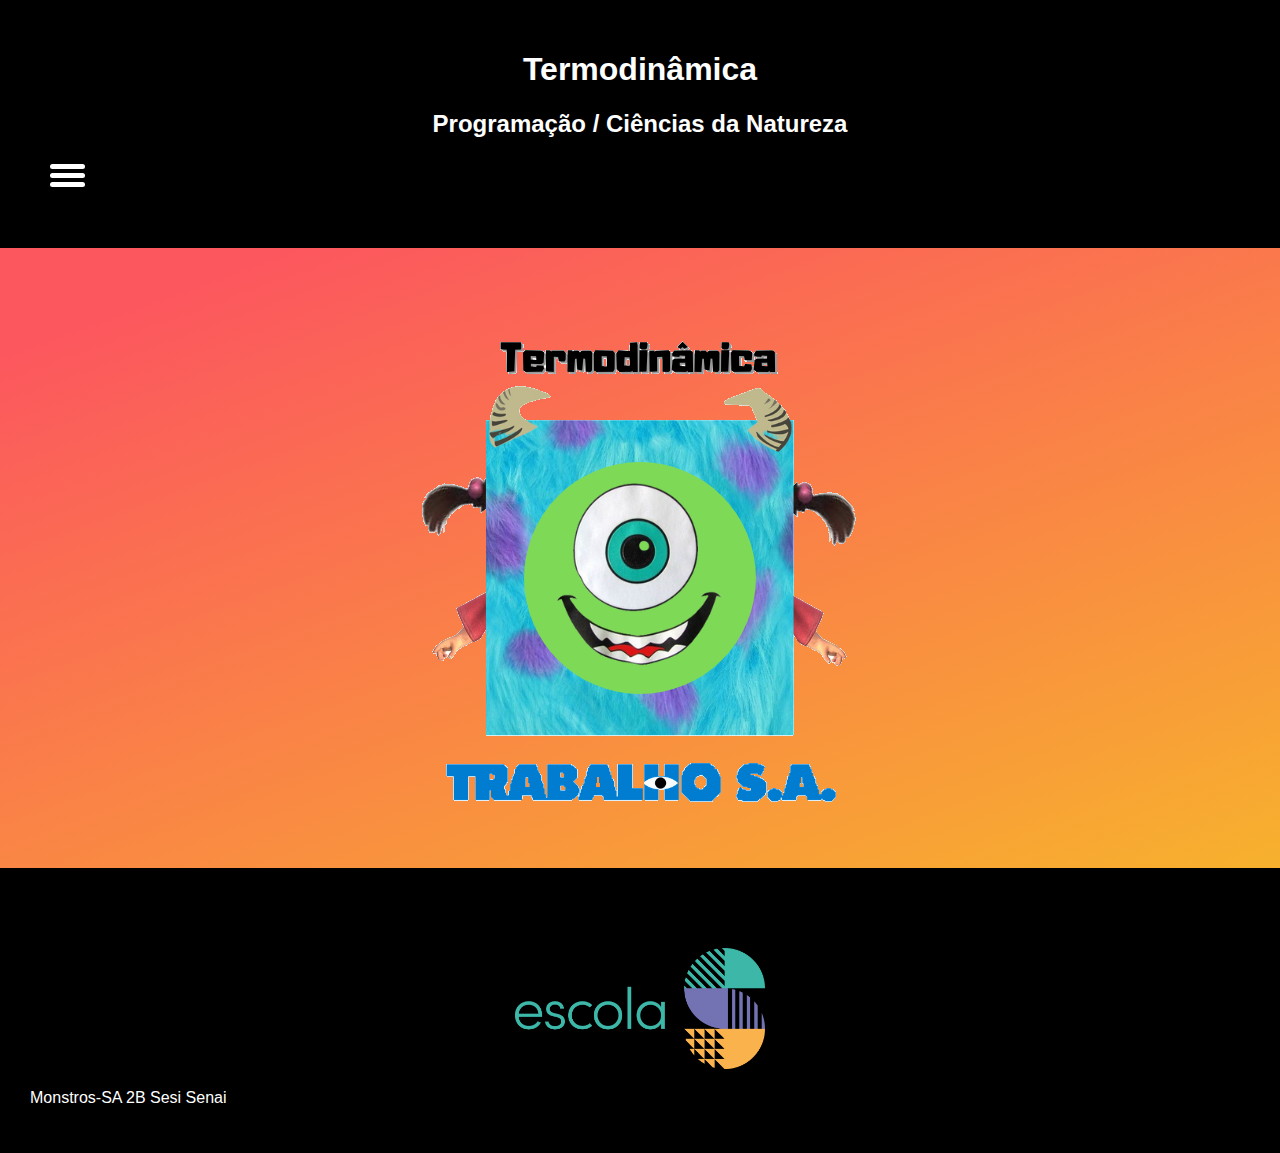
<file: index.html>
<!DOCTYPE html>
<html lang="pt-br">
<head>
    <meta charset="UTF-8">
    <meta http-equiv="X-UA-Compatible" content="IE=edge">
    <meta name="viewport" content="width=device-width, initial-scale=1.0">
    <title>Termodinâmica</title>
    <link rel="stylesheet" href="./css/estilo.css">
    <link rel="icon" href="img/LOGO TRABALHO S.A..png">
</head>
<body>
    <nav id="top"> 
        <center><h1 class="efeito">Termodinâmica</h1></center>
        <center><h2 class="efeito">Programação / Ciências da Natureza</h2></center>
        <div id="menu-bar" onclick="OnclickMenu()">
            <div id="menu">
            <div id="bar1" class="bar"></div>
            <div id="bar2" class="bar"></div>    
            <div id="bar3" class="bar"></div>

            </div>
            <ul class="nav" id="nav">
              <li><a href="index.html">Início</a></li> 
              <li><a href="editorial.html">Editorial</a></li> 
              <li><a href="leis.html">Leis</a></li> 
              <li><a href="calculadora.html">Calculadora</a></li> 
              <li><a href="projeto.html">Nosso Projeto</a></li> 

            </ul>
        </div>
        <div class="menu-bg" id="menu-bg"></div>
    </nav>
    <section>
        <header class="main">
                
            <center><img id="logo" src="img/LOGO TRABALHO S.A..png" alt=""></center><br><br>
    </header>
    </section>

    <footer id="bottom">
        <center><img id="escola-s" src="img/logoS.png" alt=""></center>
        <p id="text-fb">Monstros-SA 2B Sesi Senai</p>
    </footer>

 <script src="js/menu.js"></script>
 <link rel="preconnect" href="https://fonts.googleapis.com">
 <link rel="preconnect" href="https://fonts.gstatic.com" crossorigin>
 <link href="https://fonts.googleapis.com/css2?family=Archivo:wght@300&display=swap" rel="stylesheet">
 
    <!-- aaaaaa -->

</body>
</html>
</file>
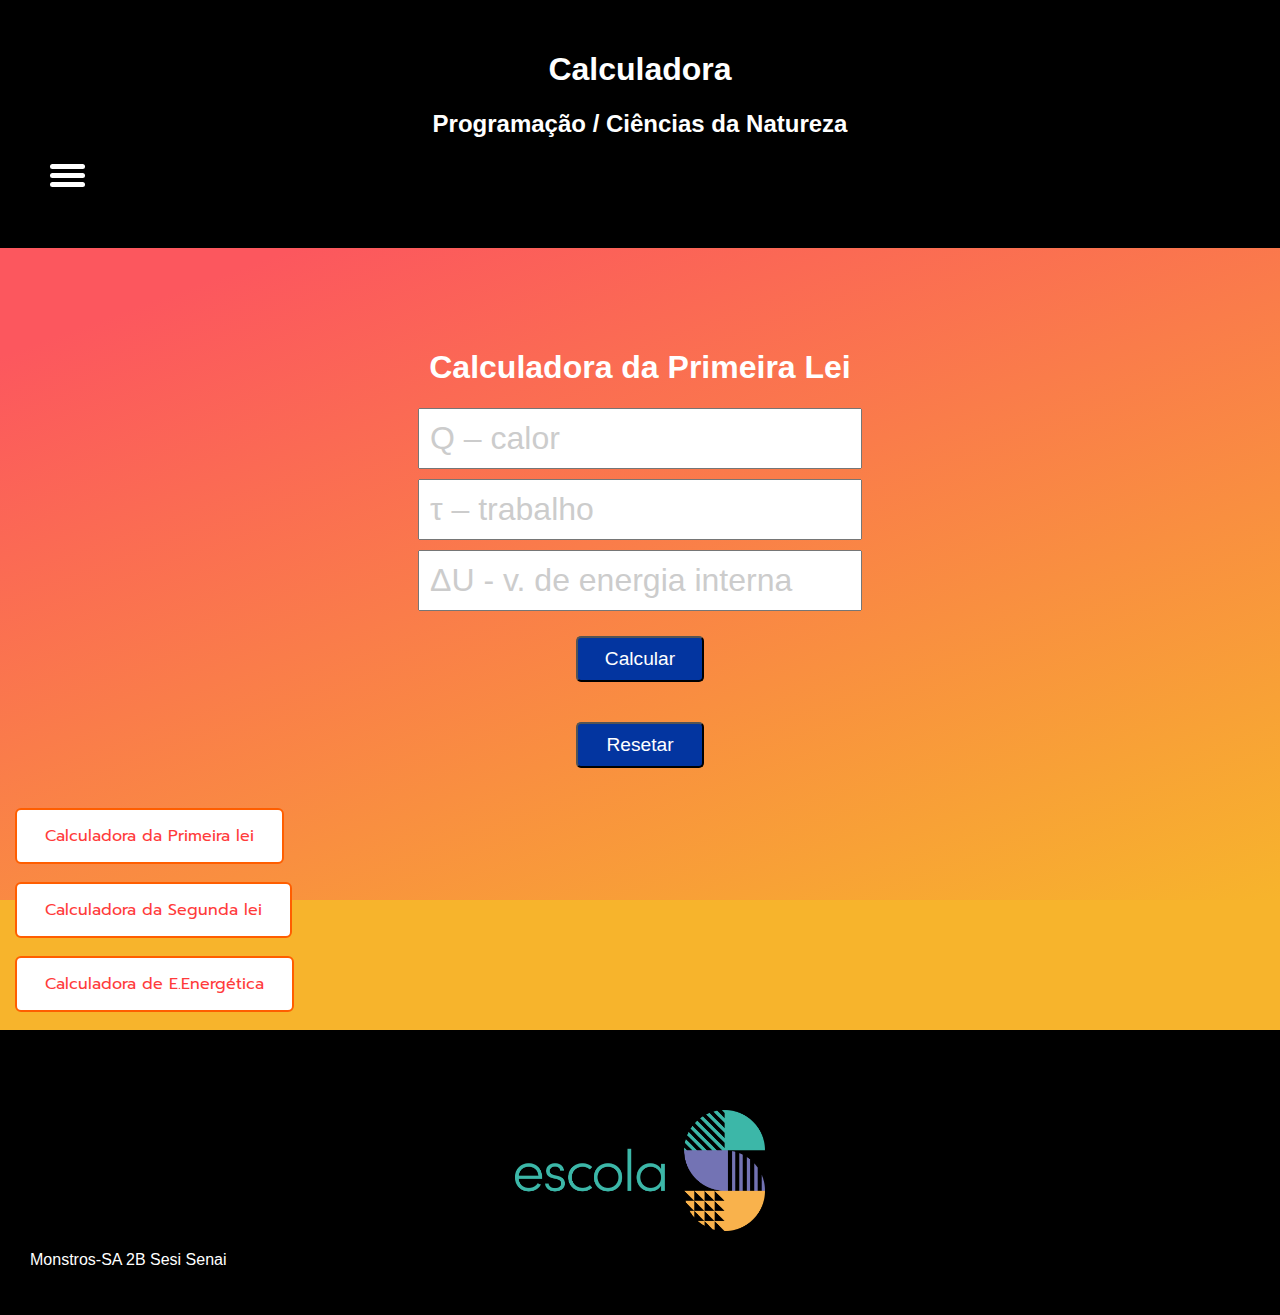
<file: calculadora.html>
<!DOCTYPE html>
<html lang="pt-br">
<head>
    <meta charset="UTF-8">
    <meta http-equiv="X-UA-Compatible" content="IE=edge">
    <meta name="viewport" content="width=device-width, initial-scale=1.0">
    <link rel="stylesheet" href="./css/estilo.css">
    <link rel="icon" href="img/LOGO TRABALHO S.A..png">
    <title>Calculadora</title>
</head>
<body>
    <nav id="top"> 
        <center><h1 class="efeito">Calculadora</h1></center>
        <center><h2 class="efeito">Programação / Ciências da Natureza</h2></center>
        <div id="menu-bar" onclick="OnclickMenu()">
            <div id="menu">
            <div id="bar1" class="bar"></div>
            <div id="bar2" class="bar"></div>    
            <div id="bar3" class="bar"></div>
    
            </div>
            <ul class="nav" id="nav">
                <li><a href="index.html">Início</a></li> 
                <li><a href="editorial.html">Editorial</a></li> 
                <li><a href="leis.html">Leis</a></li> 
                <li><a href="calculadora.html">Calculadora</a></li> 
                <li><a href="projeto.html">Nosso Projeto</a></li> 
    
            </ul>
        </div>
        <div class="menu-bg" id="menu-bg"></div>
    </nav>
    <section>

        <div id="container">
            <center><h1>Calculadora da Primeira Lei</h1></center>
    
            <center><input type="text" id="q" placeholder="Q – calor" name="c" value="" /></center>
    
            <center><input type="text" id="t" placeholder="τ – trabalho" name="f" value="" /></center>
    
            <center><input type="text" id="result" placeholder="ΔU - v. de energia interna" readonly></center>

            <button type="button" class="botoes" id="convert">Calcular</button>
            <button class="botoes" id="clear">Resetar</button>
            <a href="calculadora.html" class="calculadoras">Calculadora da Primeira lei</a>
            <br><br><a href="calculadora2lei.html" class="calculadoras">Calculadora da Segunda lei</a><br><br>
            <a href="calculadora3lei.html" class="calculadoras">Calculadora de E.Energética</a><br><br>
        </div>
        <script src="js/conversor.js"></script>
        <script src="js/menu.js"></script>
    </section>

    <footer id="bottom">
        <center><img id="escola-s" src="img/logoS.png" alt=""></center>
        <p id="text-fb">Monstros-SA 2B Sesi Senai</p>
    </footer>
    <link rel="preconnect" href="https://fonts.googleapis.com">
    <link rel="preconnect" href="https://fonts.gstatic.com" crossorigin>
    <link href="https://fonts.googleapis.com/css2?family=Prompt&display=swap" rel="stylesheet">
    
</body>
</html>
</file>
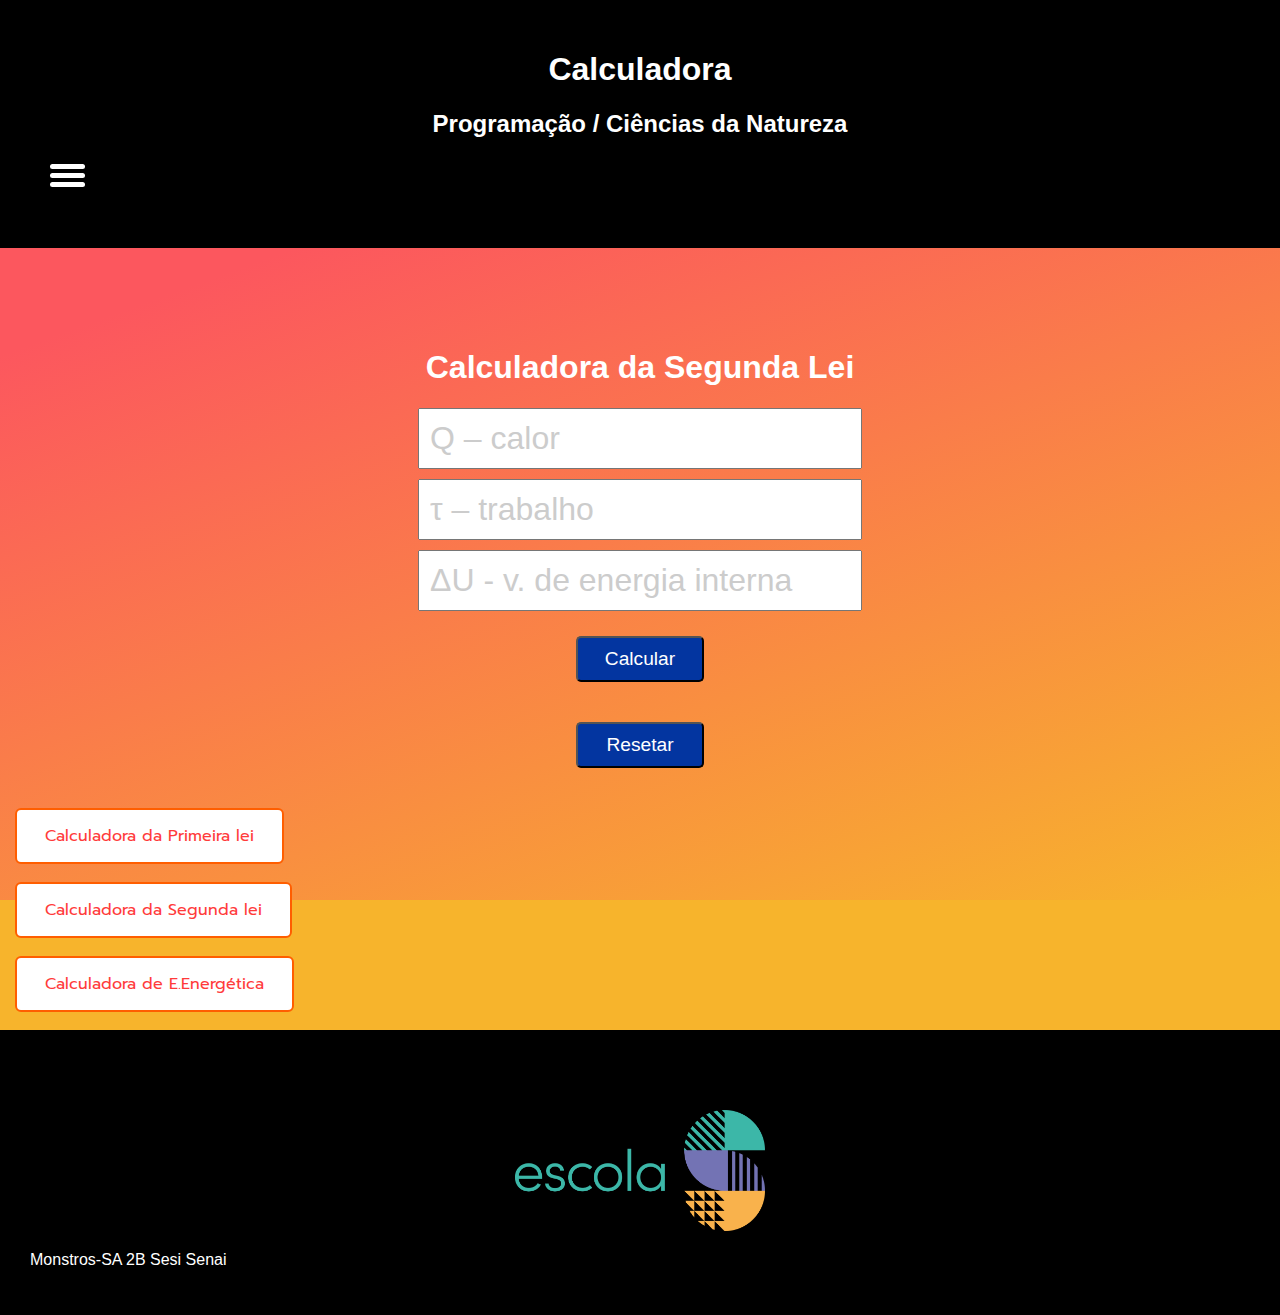
<file: calculadora2lei.html>
<!DOCTYPE html>
<html lang="pt-br">
<head>
    <meta charset="UTF-8">
    <meta http-equiv="X-UA-Compatible" content="IE=edge">
    <meta name="viewport" content="width=device-width, initial-scale=1.0">
    <link rel="stylesheet" href="./css/estilo.css">
    <link rel="icon" href="img/LOGO TRABALHO S.A..png">
    <title>Calculadora</title>
</head>
<body>
    <nav id="top"> 
        <center><h1 class="efeito">Calculadora</h1></center>
        <center><h2 class="efeito">Programação / Ciências da Natureza</h2></center>
        <div id="menu-bar" onclick="OnclickMenu()">
            <div id="menu">
            <div id="bar1" class="bar"></div>
            <div id="bar2" class="bar"></div>    
            <div id="bar3" class="bar"></div>
    
            </div>
            <ul class="nav" id="nav">
                <li><a href="index.html">Início</a></li> 
                <li><a href="editorial.html">Editorial</a></li> 
                <li><a href="leis.html">Leis</a></li> 
                <li><a href="calculadora.html">Calculadora</a></li> 
                <li><a href="projeto.html">Nosso Projeto</a></li> 
    
            </ul>
        </div>
        <div class="menu-bg" id="menu-bg"></div>
    </nav>
    <section>

        <div id="container">
            <center><h1>Calculadora da Segunda Lei</h1></center>
    
            <center><input type="text" id="qa" placeholder="Q – calor" name="d" value="" /></center>
    
            <center><input type="text" id="qb" placeholder="τ – trabalho" name="g" value="" /></center>
    
            <center><input type="text" id="result1" placeholder="ΔU - v. de energia interna" readonly></center>

            <button type="button" class="botoes" id="convert1">Calcular</button>
            <button class="botoes" id="clear1">Resetar</button>

            <a href="calculadora.html" class="calculadoras">Calculadora da Primeira lei</a>
            <br><br><a href="calculadora2lei.html" class="calculadoras">Calculadora da Segunda lei</a><br><br>
            <a href="calculadora3lei.html" class="calculadoras">Calculadora de E.Energética</a><br><br>
        </div>
        <script src="js/conversor1.js"></script>
        <script src="js/menu.js"></script>
    </section>

    <footer id="bottom">
        <center><img id="escola-s" src="img/logoS.png" alt=""></center>
        <p id="text-fb">Monstros-SA 2B Sesi Senai</p>
    </footer>
    <link rel="preconnect" href="https://fonts.googleapis.com">
    <link rel="preconnect" href="https://fonts.gstatic.com" crossorigin>
    <link href="https://fonts.googleapis.com/css2?family=Prompt&display=swap" rel="stylesheet">
    
</body>
</html>
</file>
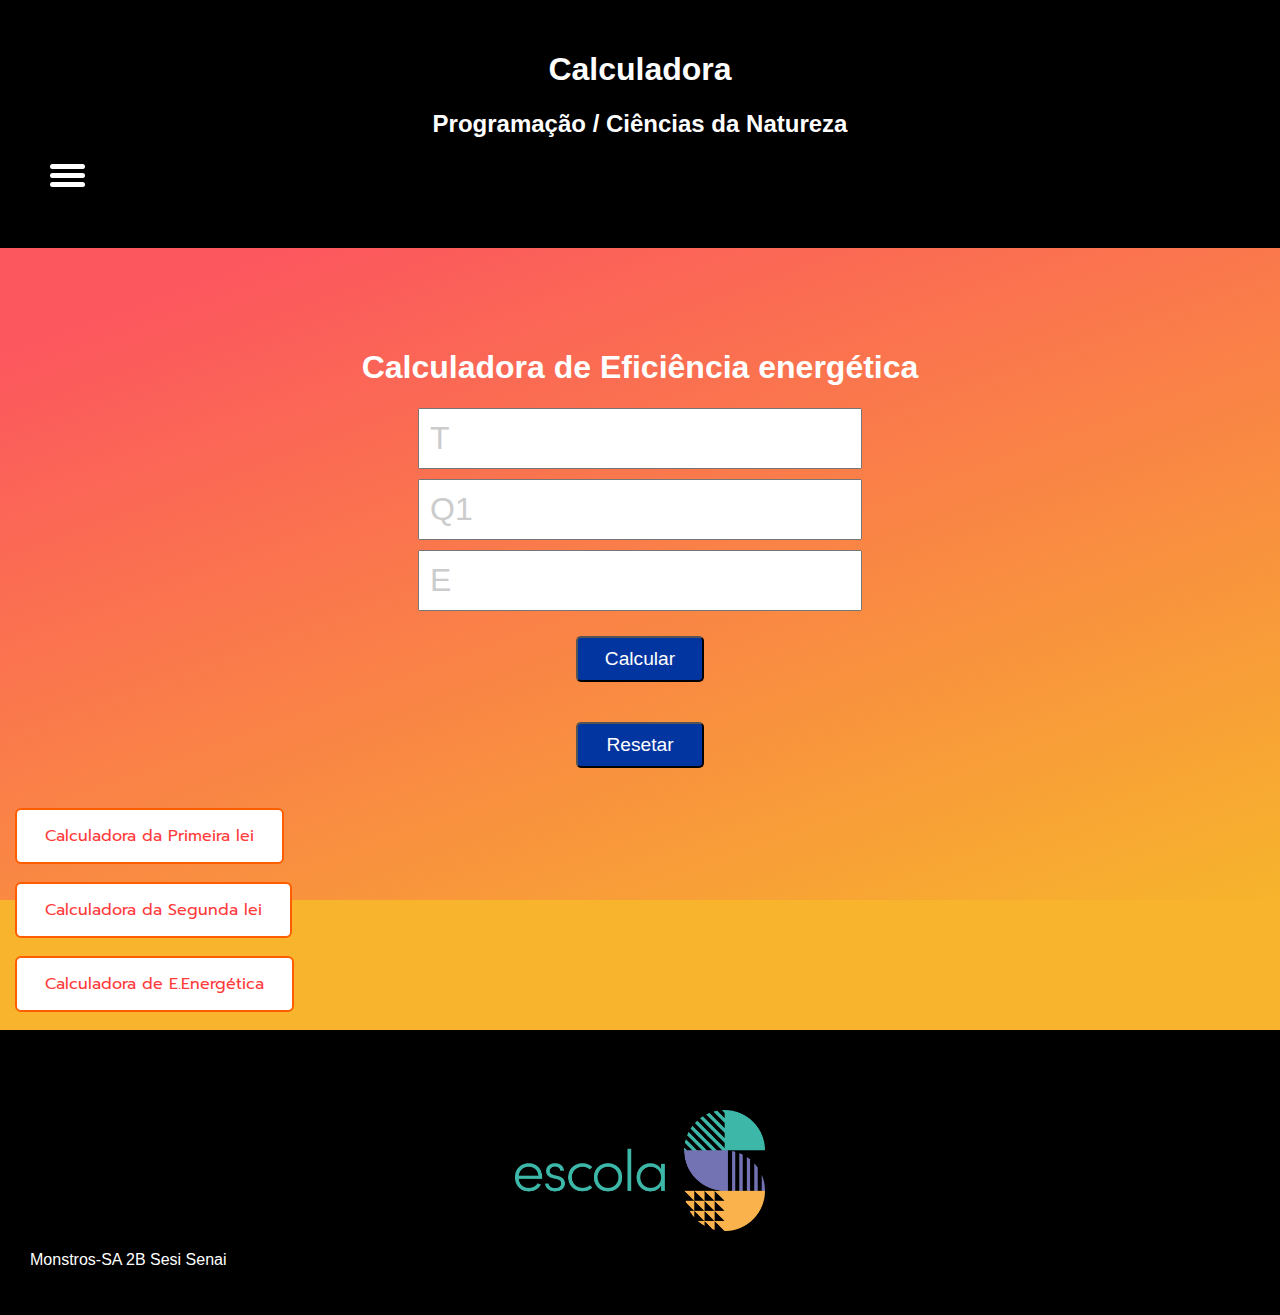
<file: calculadora3lei.html>
<!DOCTYPE html>
<html lang="pt-br">
<head>
    <meta charset="UTF-8">
    <meta http-equiv="X-UA-Compatible" content="IE=edge">
    <meta name="viewport" content="width=device-width, initial-scale=1.0">
    <link rel="stylesheet" href="./css/estilo.css">
    <link rel="icon" href="img/LOGO TRABALHO S.A..png">
    <title>Calculadora</title>
</head>
<body>
    <nav id="top"> 
        <center><h1 class="efeito">Calculadora</h1></center>
        <center><h2 class="efeito">Programação / Ciências da Natureza</h2></center>
        <div id="menu-bar" onclick="OnclickMenu()">
            <div id="menu">
            <div id="bar1" class="bar"></div>
            <div id="bar2" class="bar"></div>    
            <div id="bar3" class="bar"></div>
    
            </div>
            <ul class="nav" id="nav">
                <li><a href="index.html">Início</a></li> 
                <li><a href="editorial.html">Editorial</a></li> 
                <li><a href="leis.html">Leis</a></li> 
                <li><a href="calculadora.html">Calculadora</a></li> 
                <li><a href="projeto.html">Nosso Projeto</a></li> 
    
            </ul>
        </div>
        <div class="menu-bg" id="menu-bg"></div>
    </nav>
    <section>

        <div id="container">
            <center><h1>Calculadora de Eficiência energética</h1></center>
    
            <center><input type="text" id="ca" placeholder="T" name="d" value="" /></center>
    
            <center><input type="text" id="ta" placeholder="Q1" name="g" value="" /></center>
    
            <center><input type="text" id="result2" placeholder="E" readonly></center>

            <button type="button" class="botoes" id="convert2">Calcular</button>
            <button class="botoes" id="clear2">Resetar</button>

            <a href="calculadora.html" class="calculadoras">Calculadora da Primeira lei</a>
            <br><br><a href="calculadora2lei.html" class="calculadoras">Calculadora da Segunda lei</a><br><br>
            <a href="calculadora3lei.html" class="calculadoras">Calculadora de E.Energética</a><br><br>
        </div>
        <script src="js/conversor2.js"></script>
        <script src="js/menu.js"></script>
    </section>

    <footer id="bottom">
        <center><img id="escola-s" src="img/logoS.png" alt=""></center>
        <p id="text-fb">Monstros-SA 2B Sesi Senai</p>
    </footer>
    <link rel="preconnect" href="https://fonts.googleapis.com">
    <link rel="preconnect" href="https://fonts.gstatic.com" crossorigin>
    <link href="https://fonts.googleapis.com/css2?family=Prompt&display=swap" rel="stylesheet">
    
</body>
</html>
</file>
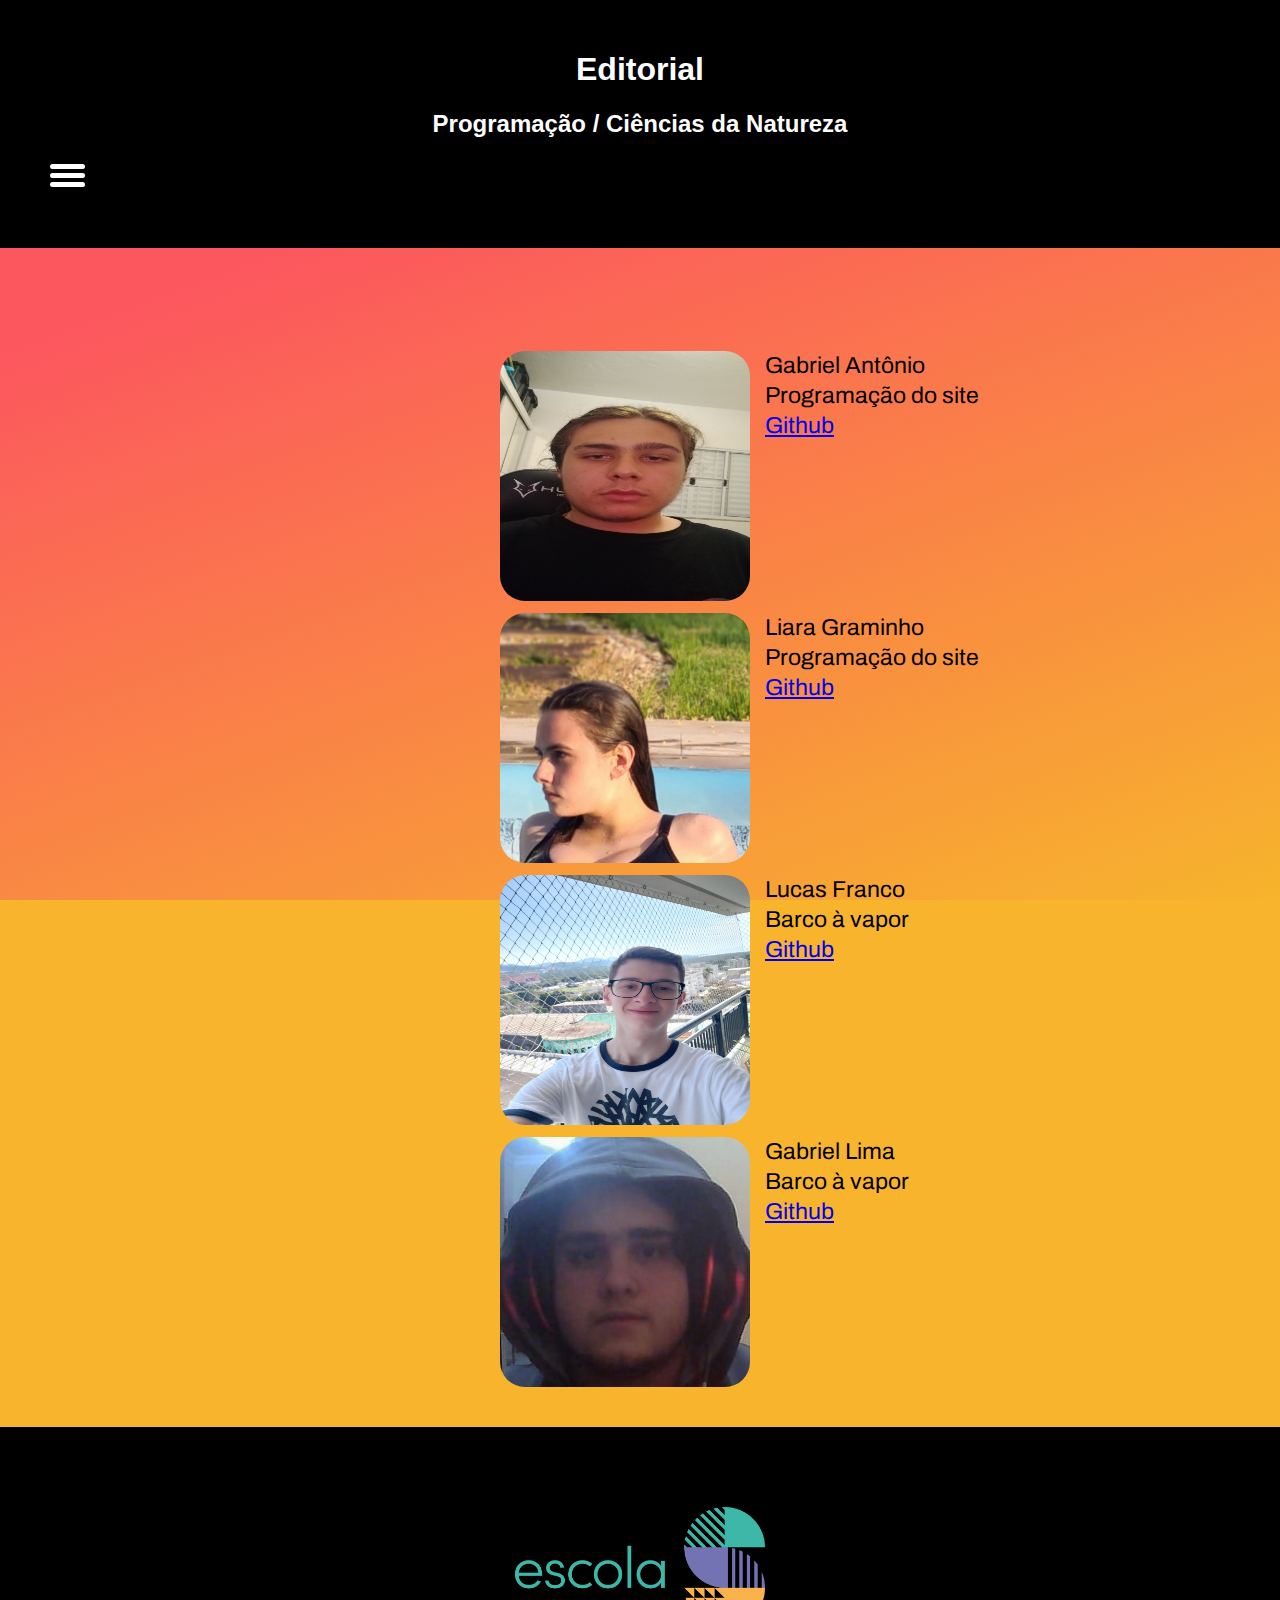
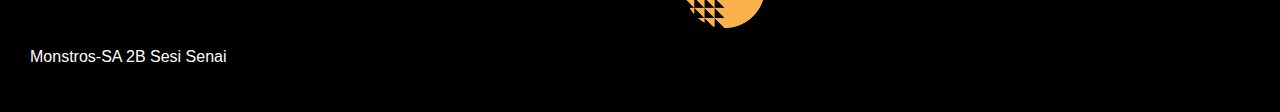
<file: editorial.html>
<!DOCTYPE html>
<html lang="pt-br">
<head>
    <meta charset="UTF-8">
    <meta http-equiv="X-UA-Compatible" content="IE=edge">
    <meta name="viewport" content="width=device-width, initial-scale=1.0">
    <title>Editorial</title>
    <link rel="stylesheet" href="./css/estilo.css">
    <link rel="icon" href="img/LOGO TRABALHO S.A..png">
</head>
<body>
    <nav id="top"> 
        <center><h1 class="efeito">Editorial</h1></center>
        <center><h2 class="efeito">Programação / Ciências da Natureza</h2></center>
        <div id="menu-bar" onclick="OnclickMenu()">
            <div id="menu">
            <div id="bar1" class="bar"></div>
            <div id="bar2" class="bar"></div>    
            <div id="bar3" class="bar"></div>
    
            </div>
            <ul class="nav" id="nav">
                <li><a href="index.html">Início</a></li> 
                <li><a href="editorial.html">Editorial</a></li> 
                <li><a href="leis.html">Leis</a></li> 
                <li><a href="calculadora.html">Calculadora</a></li> 
                <li><a href="projeto.html">Nosso Projeto</a></li> 
    
            </ul>
        </div>
        <div class="menu-bg" id="menu-bg"></div>
    </nav>
    <section>
    <div class="editorial">  
        <p class="text"><img id="icon-1" src="./img/gbaoliveira.png" alt="">Gabriel Antônio<br>
        Programação do site <br>
        <a href="https://github.com/gbaoliveira">Github</a>
        </p>
        
        <br><br><br><br><br><br><br>


        <p class="text"><img id="icon-2" src="./img/foto Liara.png" alt="">Liara Graminho<br>
            Programação do site <br>
            <a href="https://github.com/Graminho07">Github</a>
        </p>

        <br><br><br><br><br><br><br>


        <p class="text"><img id="icon-3" src="./img/lucas.png" alt="">Lucas Franco<br>
            Barco à vapor <br>
            <a href="https://github.com/Midir0">Github</a>
        </p>

        <br><br><br><br><br><br><br>

        <p class="text"><img id="icon-4" src="./img/alves.jpg" alt="">Gabriel Lima<br>
            Barco à vapor <br>
            <a href="https://github.com/destroier116">Github</a>
        </p>

    </div>
    </section>

    <footer id="bottom">
        <center><img id="escola-s" src="img/logoS.png" alt=""></center>
        <p id="text-fb">Monstros-SA 2B Sesi Senai</p>
    </footer>
    
    <script src="js/menu.js"></script>

</body>

<link rel="preconnect" href="https://fonts.googleapis.com">
<link rel="preconnect" href="https://fonts.gstatic.com" crossorigin>
<link href="https://fonts.googleapis.com/css2?family=Archivo:wght@300&display=swap" rel="stylesheet">

</html>
</file>
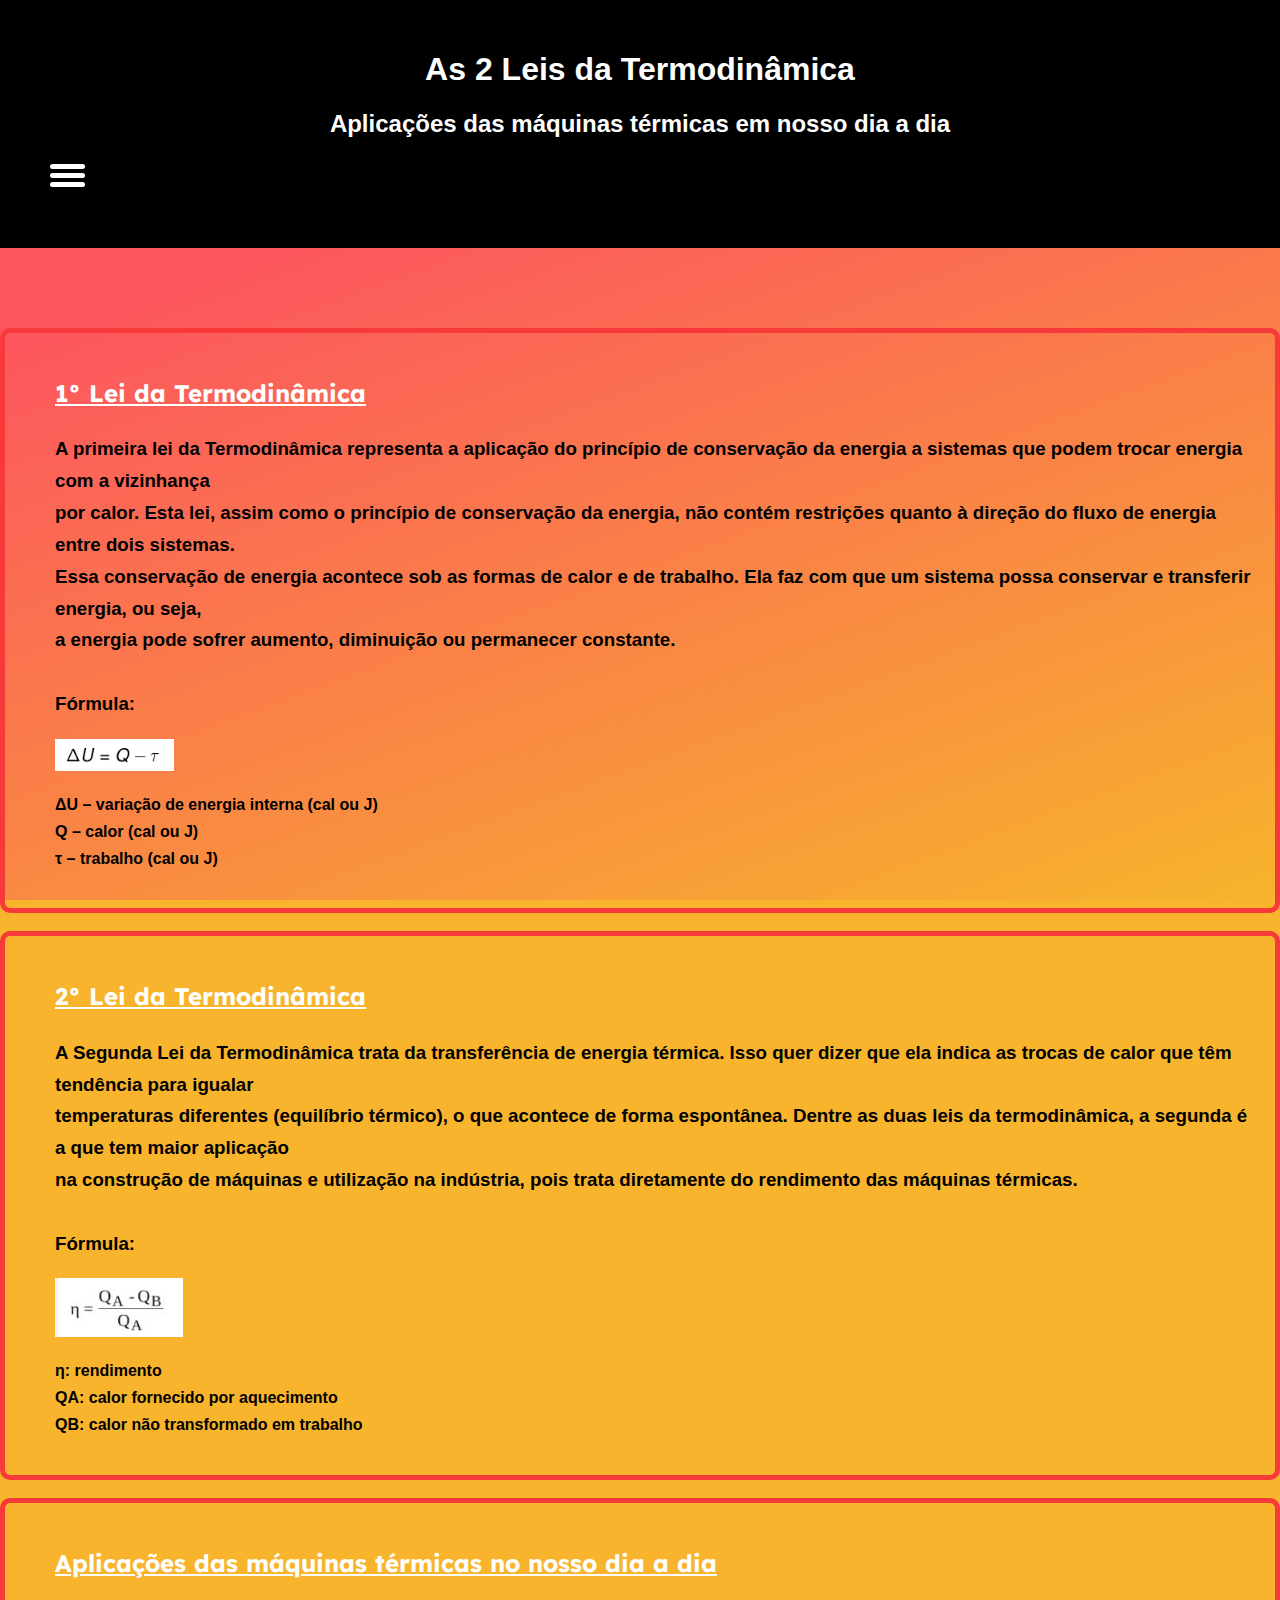
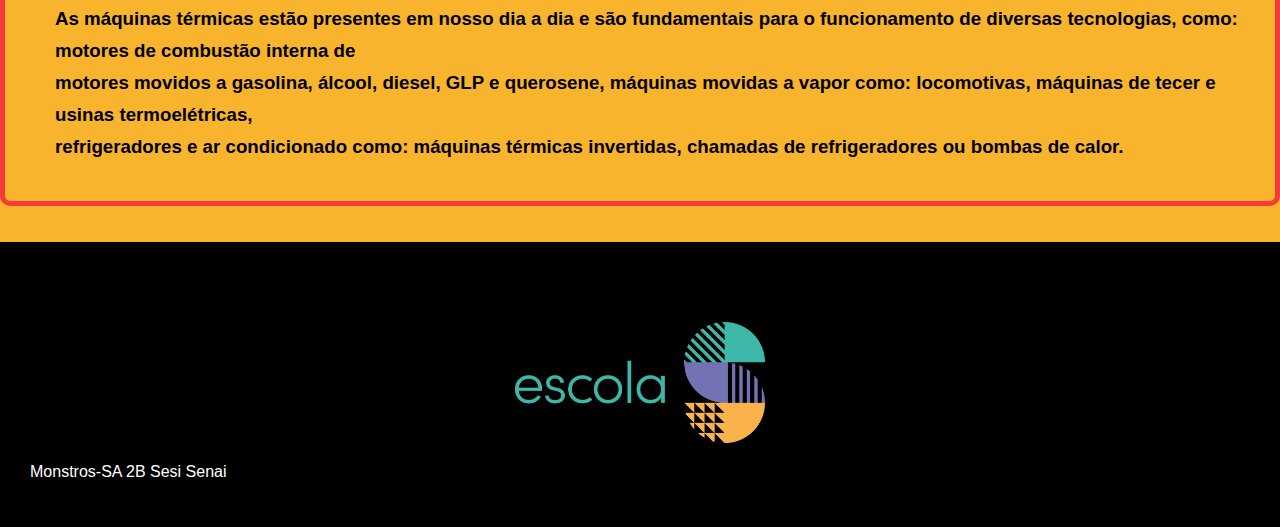
<file: leis.html>
<!DOCTYPE html>
<html lang="pt-br">
<head>
    <meta charset="UTF-8">
    <meta http-equiv="X-UA-Compatible" content="IE=edge">
    <meta name="viewport" content="width=device-width, initial-scale=1.0">
    <title>Leis da Termodinâmica</title>
    <link rel="stylesheet" href="./css/estilo.css">
    <link rel="icon" href="img/LOGO TRABALHO S.A..png">
</head> 
    <body>
        <nav id="top"> 
            <center><h1 class="efeito">As 2 Leis da Termodinâmica</h1></center>
            <center><h2 class="efeito">Aplicações das máquinas térmicas em nosso dia a dia</h2></center>
            <div id="menu-bar" onclick="OnclickMenu()">
                <div id="menu">
                <div id="bar1" class="bar"></div>
                <div id="bar2" class="bar"></div>    
                <div id="bar3" class="bar"></div>
        
                </div>
                <ul class="nav" id="nav">
                    <li><a href="index.html">Início</a></li> 
                    <li><a href="editorial.html">Editorial</a></li> 
                    <li><a href="leis.html">Leis</a></li> 
                    <li><a href="calculadora.html">Calculadora</a></li> 
                    <li><a href="projeto.html">Nosso Projeto</a></li> 
        
                </ul>
            </div>
            <div class="menu-bg" id="menu-bg"></div>
        </nav>
        <section>   
                <div class="bordas">
                    <h2 class="leis">1° Lei da Termodinâmica</h2>
                    <h3>A primeira lei da Termodinâmica representa a aplicação do princípio de conservação da energia a sistemas 
                        que podem trocar energia com a vizinhança <br> por calor. 
                        Esta lei, assim como o princípio de conservação da energia, não contém restrições quanto à direção do fluxo de energia entre dois sistemas.<br>
                        Essa conservação de energia acontece sob as formas de calor e de trabalho. Ela faz com que um sistema possa conservar e transferir energia, ou seja, <br> a energia pode sofrer aumento, 
                        diminuição ou permanecer constante.<br><br>Fórmula:
                    </h3><img id="formula1" src="img/formula1.png" alt="">
                    <p id="parag1"> ΔU – variação de energia interna (cal ou J)<br>
                        Q – calor (cal ou J)<br>
                        τ – trabalho (cal ou J)</p>
                    </div>
                    <br>
                <div class="bordas">
                    <h2 class="leis">2° Lei da Termodinâmica</h2>
                
                    <h3>A Segunda Lei da Termodinâmica trata da transferência de energia térmica. 
                        Isso quer dizer que ela indica as trocas de calor que têm tendência para igualar <br>temperaturas diferentes (equilíbrio térmico), 
                        o que acontece de forma espontânea. Dentre as duas leis da termodinâmica, a segunda é a que tem maior aplicação <br> na construção 
                        de máquinas e utilização na indústria, pois trata diretamente do rendimento das máquinas térmicas.<br><br>Fórmula:
                    </h3><img id="formula2" src="img/formula2.png" alt="">
                    <p id="parag2"> η: rendimento <br>
                        QA: calor fornecido por aquecimento<br>
                        QB: calor não transformado em trabalho</p>
                    </div>
                    <br>
                    <div class="bordas">
                    <h2 class="leis">Aplicações das máquinas térmicas no nosso dia a dia</h2>
                
                    <h3>As máquinas térmicas estão presentes em nosso dia a dia e 
                        são fundamentais para o funcionamento de diversas 
                        tecnologias, como: motores de combustão interna de<br> motores 
                        movidos a gasolina, álcool, diesel, GLP e querosene, 
                        máquinas movidas a vapor como: locomotivas, máquinas de 
                        tecer e usinas termoelétricas, <br>refrigeradores e ar condicionado como: máquinas térmicas invertidas, chamadas 
                        de refrigeradores ou bombas de calor.
                    </h3></div><br><br>
        </section>
    
        <footer id="bottom">
            <center><img id="escola-s" src="img/logoS.png" alt=""></center>
            <p id="text-fb">Monstros-SA 2B Sesi Senai</p>
        </footer>
    
    <script src="js/menu.js"></script>
     <link rel="preconnect" href="https://fonts.googleapis.com">
     <link rel="preconnect" href="https://fonts.gstatic.com" crossorigin>
     <link href="https://fonts.googleapis.com/css2?family=Archivo:wght@300&display=swap" rel="stylesheet">  
     <link rel="preconnect" href="https://fonts.googleapis.com">
     <link rel="preconnect" href="https://fonts.gstatic.com" crossorigin>
     <link href="https://fonts.googleapis.com/css2?family=Lexend&display=swap" rel="stylesheet">
        <!-- aaaaaa -->
    
    </body>
</file>
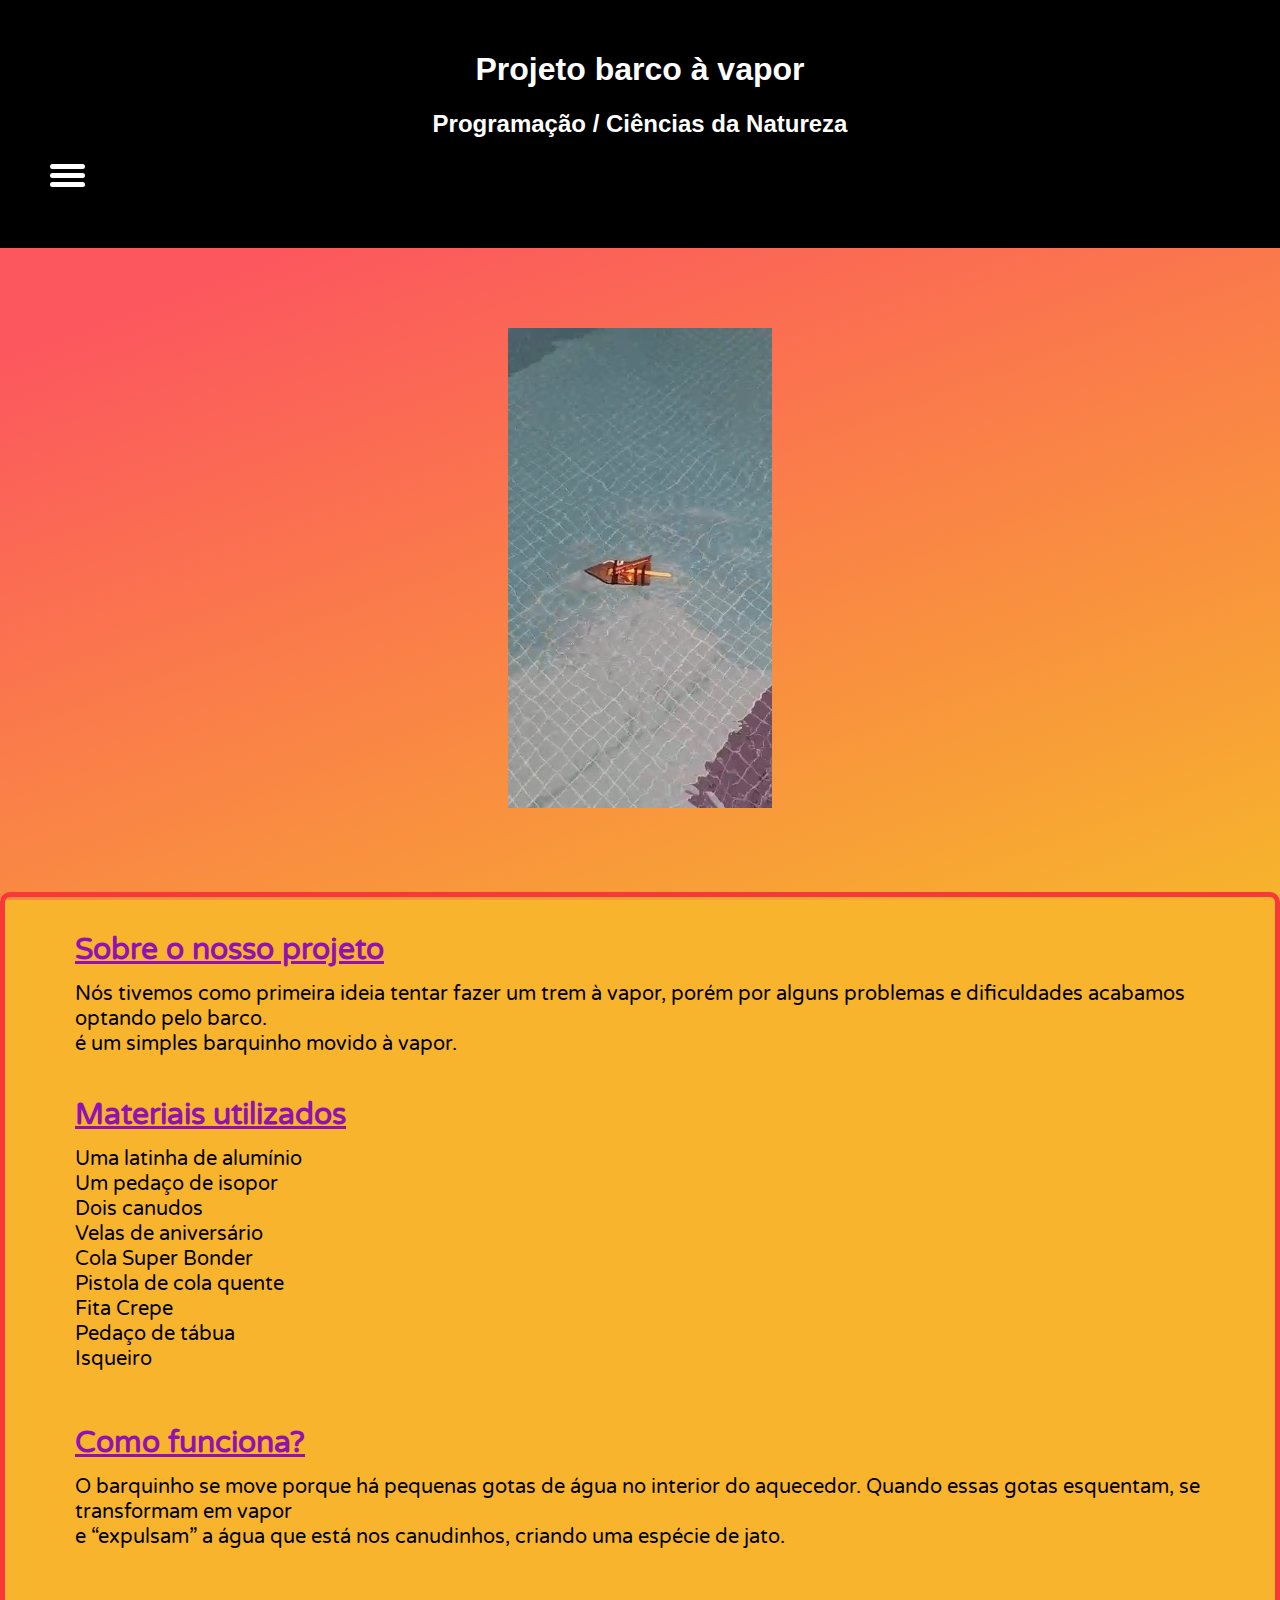
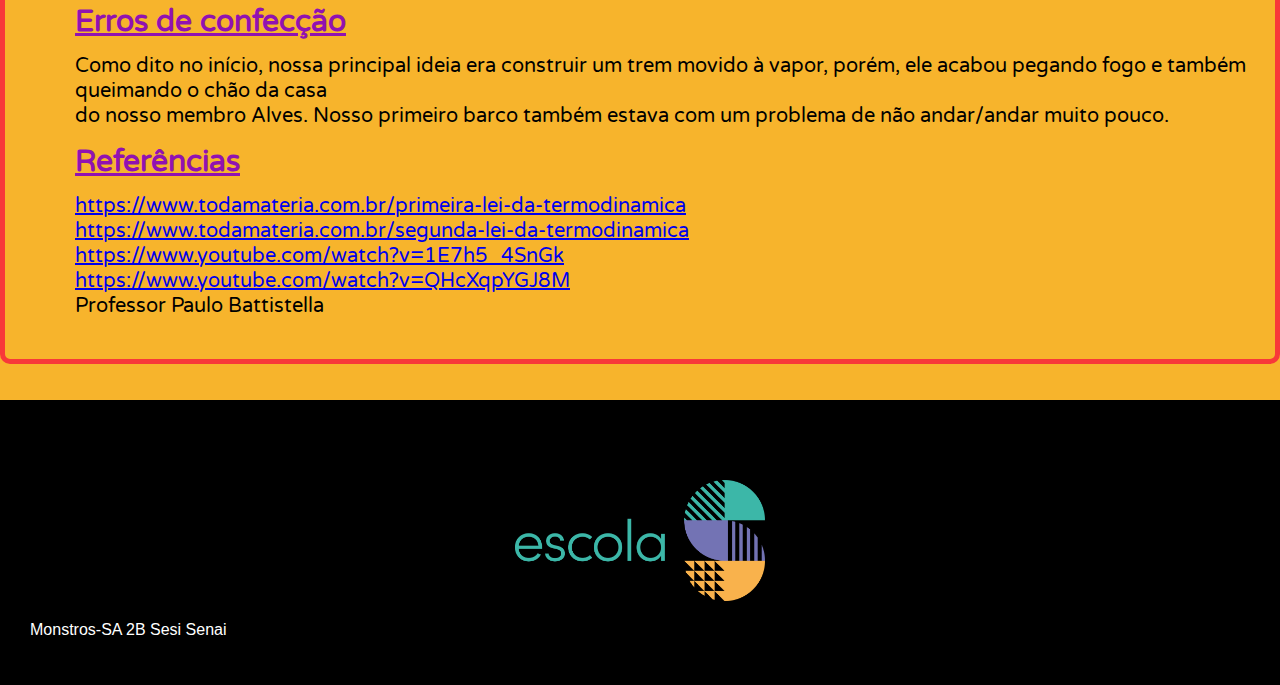
<file: projeto.html>
<!DOCTYPE html>
<html lang="pt-br">
<head>
    <meta charset="UTF-8">
    <meta http-equiv="X-UA-Compatible" content="IE=edge">
    <meta name="viewport" content="width=device-width, initial-scale=1.0">
    <title>Termodinâmica</title>
    <link rel="stylesheet" href="./css/estilo.css">
    <link rel="icon" href="img/LOGO TRABALHO S.A..png">
</head>
<body>
    <nav id="top"> 
        <center><h1 class="efeito">Projeto barco à vapor</h1></center>
        <center><h2 class="efeito">Programação / Ciências da Natureza</h2></center>
        <div id="menu-bar" onclick="OnclickMenu()">
            <div id="menu">
            <div id="bar1" class="bar"></div>
            <div id="bar2" class="bar"></div>    
            <div id="bar3" class="bar"></div>

            </div>
            <ul class="nav" id="nav">
              <li><a href="index.html">Início</a></li> 
              <li><a href="editorial.html">Editorial</a></li> 
              <li><a href="leis.html">Leis</a></li> 
              <li><a href="calculadora.html">Calculadora</a></li> 
              <li><a href="projeto.html">Nosso Projeto</a></li> 

            </ul>
        </div>
        <div class="menu-bg" id="menu-bg"></div>
    </nav>
    <section>        
         <center><video src="img/video.mp4" width="640" height="480" autoplay muted loop disablePictureInPicture></video></center>
         <div class="bordas">

         <h1 class="projeto-sobre">Sobre o nosso projeto</h1>
         <p class="projeto-texto">Nós tivemos como primeira ideia tentar fazer um trem à vapor, porém por alguns problemas e dificuldades acabamos optando pelo barco.
            <br>é um simples barquinho movido à vapor.<br><br>

         <h1 class="projeto-sobre">Materiais utilizados</h1> 
         <p class="projeto-texto">Uma latinha de alumínio<br>Um pedaço de isopor<br>Dois canudos<br>Velas de aniversário<br>Cola Super Bonder<br>Pistola de cola quente<br>Fita Crepe<br>
            Pedaço de tábua<br>Isqueiro</p>

            <br><h1 class="projeto-sobre">Como funciona?</h1>
         <p class="projeto-texto">O barquinho se move porque há pequenas gotas de água no interior do aquecedor.
            Quando essas gotas esquentam, se transformam em vapor <br> e “expulsam” a água que está nos canudinhos, criando uma espécie de jato.</p><br>

            <h1 class="projeto-sobre">Erros de confecção</h1>
            <p class="projeto-texto">Como dito no início, nossa principal ideia era construir um trem movido à vapor, porém, ele acabou pegando fogo e também queimando o chão da casa<br>
            do nosso membro Alves. Nosso primeiro barco também estava com um problema de não andar/andar muito pouco.</p>

            <h1 class="projeto-sobre">Referências</h1>
        <p class="projeto-texto"><a href="https://www.todamateria.com.br/primeira-lei-da-termodinamica/">https://www.todamateria.com.br/primeira-lei-da-termodinamica</a>
            
        <br><a href="https://www.todamateria.com.br/segunda-lei-da-termodinamica">https://www.todamateria.com.br/segunda-lei-da-termodinamica</a>
        <br><a href="https://www.youtube.com/watch?v=1E7h5_4SnGk">https://www.youtube.com/watch?v=1E7h5_4SnGk</a><br>
        <a href="https://www.youtube.com/watch?v=QHcXqpYGJ8M">https://www.youtube.com/watch?v=QHcXqpYGJ8M</a><br>Professor Paulo Battistella</p></div>
        <br><br>
    </section>

    <footer id="bottom">
        <center><img id="escola-s" src="img/logoS.png" alt=""></center>
        <p id="text-fb">Monstros-SA 2B Sesi Senai</p>
    </footer>

 <script src="js/menu.js"></script>
 <link rel="preconnect" href="https://fonts.googleapis.com">
 <link rel="preconnect" href="https://fonts.gstatic.com" crossorigin>
 <link href="https://fonts.googleapis.com/css2?family=Varela+Round&display=swap" rel="stylesheet">
 <link rel="preconnect" href="https://fonts.googleapis.com">
 <link rel="preconnect" href="https://fonts.gstatic.com" crossorigin>
 <link href="https://fonts.googleapis.com/css2?family=Archivo:wght@300&display=swap" rel="stylesheet">
 
    <!-- aaaaaa -->

</body>
</html>
</file>
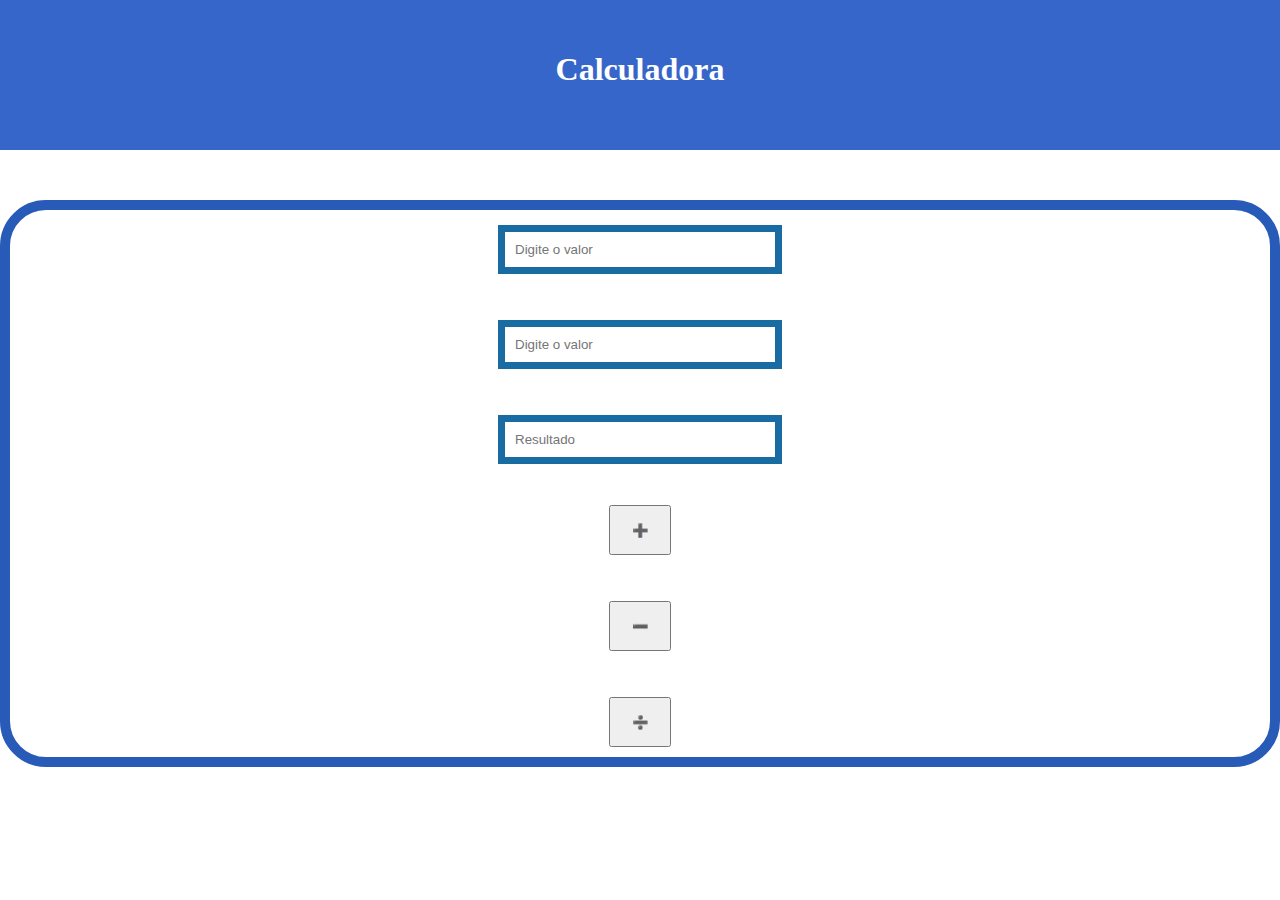
<file: teste.html>
<!DOCTYPE html>
<html lang="en"><head>
    <meta charset="UTF-8">
    <meta http-equiv="X-UA-Compatible" content="IE=edge">
    <meta name="viewport" content="width=device-width, initial-scale=1.0">
    <title>Calculadora</title>

<style>

body{
    margin: 0;
 }

header{
    background-color: rgb(55, 102, 202);
    padding:  30px;
}

header h1{ 
    color: rgb(255, 255, 255);
}

.container{
    border: 10px solid  rgb(40, 90, 184);
    border-radius: 46px;
    margin-top: 50px;
    padding: 5px;
}

input{
    margin-top: 10px;
    width: 20%;
    padding: 10px;
    border: 7px solid #186ca1;
}

input:hover{
    background-color: #8bd3ff;
}

button{
    margin: 5px;
    width: 5%;
    height: 50px;
}
        
</style>
</head>
<body>
    <header>
        <h1><center>Calculadora</center><p> <b></b></p></h1>
    </header> 

    <div class="container"> 
        <center><input type="number" id="x" placeholder="Digite o valor"></center>
        <br><br>
        <center><input type="number" id="y" placeholder="Digite o valor"></center>
        <br><br>
        <center><input type="number" id="z" placeholder="Resultado" readonly=""></center>
        <br><br>
        <center><button type="button" onclick="somar()"> ➕ </button></center>
        <br><br>
        <center><button type="button" onclick="subtrair()"> ➖ </button></center>
        <br><br>
        <center><button type="button" onclick="dividir()"> ➗ </button></center>
    </div>

    <script>
            const somar = function(){
            let x = document.getElementById('x').value
            let y = document.getElementById('y').value
            z = parseFloat(x) + parseFloat(y)
            document.getElementById('z').value = z
            console.log(z)
         }

            const subtrair = function(){
            let x = document.getElementById('x').value
            let y = document.getElementById('y').value
            z = parseFloat(x) - parseFloat(y)
            document.getElementById('z').value = z
            console.log(z)  
         }   

         const dividir = function(){
            let x = document.getElementById('x').value
            let y = document.getElementById('y').value
            z = parseFloat(x) / parseFloat(y)
            document.getElementById('z').value = z
            console.log(z)
         }
            if(x == 0) {
            window.alert("Não há divisão por zero");
        }
            
    </script>

</body></html>
</file>
<file: css/estilo.css>
html, body{
    height: 100%;
    margin: 0px;
    padding: 0px;
    background-color: #f7b42c;
    background-image: linear-gradient(340deg, #f7b42c 0%, #fc575e 74%);
    
    
    background-repeat: no-repeat;
    background-attachment: fixed;
}


@keyframes transition{
    from {
        opacity: 0;
        transform: rotatex(20deg)
    }

    to {
        opacity: 1;
        transform: rotateX(0);
    }
}

body{
    display: flex;
    flex-direction: column;
    font-family: 'Questrial', sans-serif;
}

#logo{
    height: auto;
    width: 500px;
    animation: transition 3s;
}


#senai{
    width: 350px;
    height: 100px;
    margin-right: 130px;
}

.container{ 
    height: 100%;
    display: flex;
    align-items: center;
    justify-content: center;
}

#escola-s{
    height: auto;
    width: 250px;  
    margin-top: 30px;
    padding-top: 20px;
}

#bottom{
    flex-shrink: 0;
    padding: 30px;
    background-color: black;
}

.efeito{
    animation: transition 2s;
}

h1, h2{
    color: white;
}

section{
    flex: 1 0 auto;
}

nav{
    background-color:rgb(0, 0, 0);
    padding: 30px;
    margin-bottom: 5rem;
}

#text-fb{
    color: white;
}

.botoes{
    display: block;
    margin: 0 auto;
    margin-bottom: 40px;
    width: 10%;
}

#convert, #convert1, #convert2 {
    border-radius: 5px;
    margin-top:2%;
    background-color: #0335a0;
}
#clear, #clear1, #clear2{
    border-radius: 5px;
    margin-top:1%;
    background-color: #0335a0;
}

#convert:hover, #convert1:hover, #convert2:hover{
    background-color: #5dd3db;
}

#clear:hover, #clear1:hover, #clear2:hover {
    background-color: #5dd3db;
}

h1{
    font-family: 'Questrial', sans-serif;
    color: #ffffff;
}
input {
    display: block;
    padding: 10px;
    margin-top: 10px;
    font-size: 2em;
    color: #3a37e7;
    font-family: sans-serif;
}
::-webkit-input-placeholder {
    color: #ccc;
}
:-moz-placeholder { /* Firefox 18- */
    color: #ccc;  
}
::-moz-placeholder {  /* Firefox 19+ */
    color: #ccc;  
}
:-ms-input-placeholder {  
    color: #ccc;  
}
button {
    padding: 10px;
    font-size: 1.2em;
    color: #ffffff;
}

.editorial{
    margin-left: 500px;
    margin-bottom: 200px;
}

.text{    
    line-height: 30px;
    font-family: 'Archivo', sans-serif;
    font-size: 23px;
}

#icon-1, #icon-2, #icon-3, #icon-4{
    float: left;
    width:250px;
    height:250px;
    margin-right:15px;
    border-radius:25px;
}

h3, .leis{
    margin-left: 30px;
    line-height: 1.7;
}

.bordas{
    padding:20px;
    border-style:solid;
    border-width:5px;
    margin: 0 auto; /* <--- */
    display: table;
    border-radius: 10px;
    border-color: rgb(248, 57, 57);
}

.leis{
    color: #ffffff;
    font-family: 'Lexend', sans-serif;
    text-decoration: underline;
}

#formula1, #formula2{
    margin-left: 30px;
}

#parag1, #parag2{
    margin-left: 30px;
    font-weight: bold;
    line-height: 1.7;
}

#menu{
    width: 35px;
    height: 30px;
    margin: 30px 0 20px 20px;
    cursor: pointer;
}
.bar{
    height: 5px;
    width: 100%;
    background-color: #ffffff;
    display: block;
    border-radius: 5px;
    transition: 0.3s ease;
}
#bar1{
    transform: translateY(-4px);
}
#bar3{
    transform: translateY(4px);
}
.nav li a{
    color: #fff;
    text-decoration: none;
}
.nav li a:hover{
    font-weight: bold;
}
.nav li{
    list-style: none;
    padding: 16px 0;
}
.nav{
    padding: 0;
    margin: 0 20px;
    transition: 0.3s ease;
    display: none;
}
.menu-bg, #menu-bar{
    top: 0;
    left: 0;
}
.menu-bg{
    width: 0;
    height: 0;
    transition: 0.3s ease;
}
#menu-bar{
    z-index: 2;

}
.change-bg{
    width: 100px;
    height: 100px;
    transform: translate(-60%,-30%);
}
.change .bar{
    background-color: white;
}
.change #bar1{
    transform: translateY(4px) rotateZ(-45deg);
}
.change #bar3{
    transform: translateY(-6px) rotate(45deg);
}
.change #bar2{
    opacity: 0;
}
.change{
    display: block;
}
.projeto-sobre, .projeto-texto{
    margin-left: 50px;
    line-height: 25px;
    font-family: 'Varela Round', sans-serif;
}
video{
    margin-bottom: 80px;
    border-radius: 2px;
}
.projeto-texto{
    font-size: 20px;
}
.projeto-sobre{
    color: rgb(145, 18, 177);
    font-size: 30px;
    text-decoration:underline;
}
.calculadoras {
    border: 2px solid black;
    background-color: rgb(255, 255, 255);
    border-radius: 6px;
    padding: 14px 28px;
    font-size: 16px;
    cursor: pointer;
    margin-left: 15px;
    border-color: #ff5e00;
    color: rgb(255, 58, 58);
    font-family: 'Prompt', sans-serif;

    -webkit-appearance: button;
    -moz-appearance: button;
    appearance: button;
    text-decoration: none;
}

.calculadoras:hover{
    background-color: #fcebe191;
}
</file>
